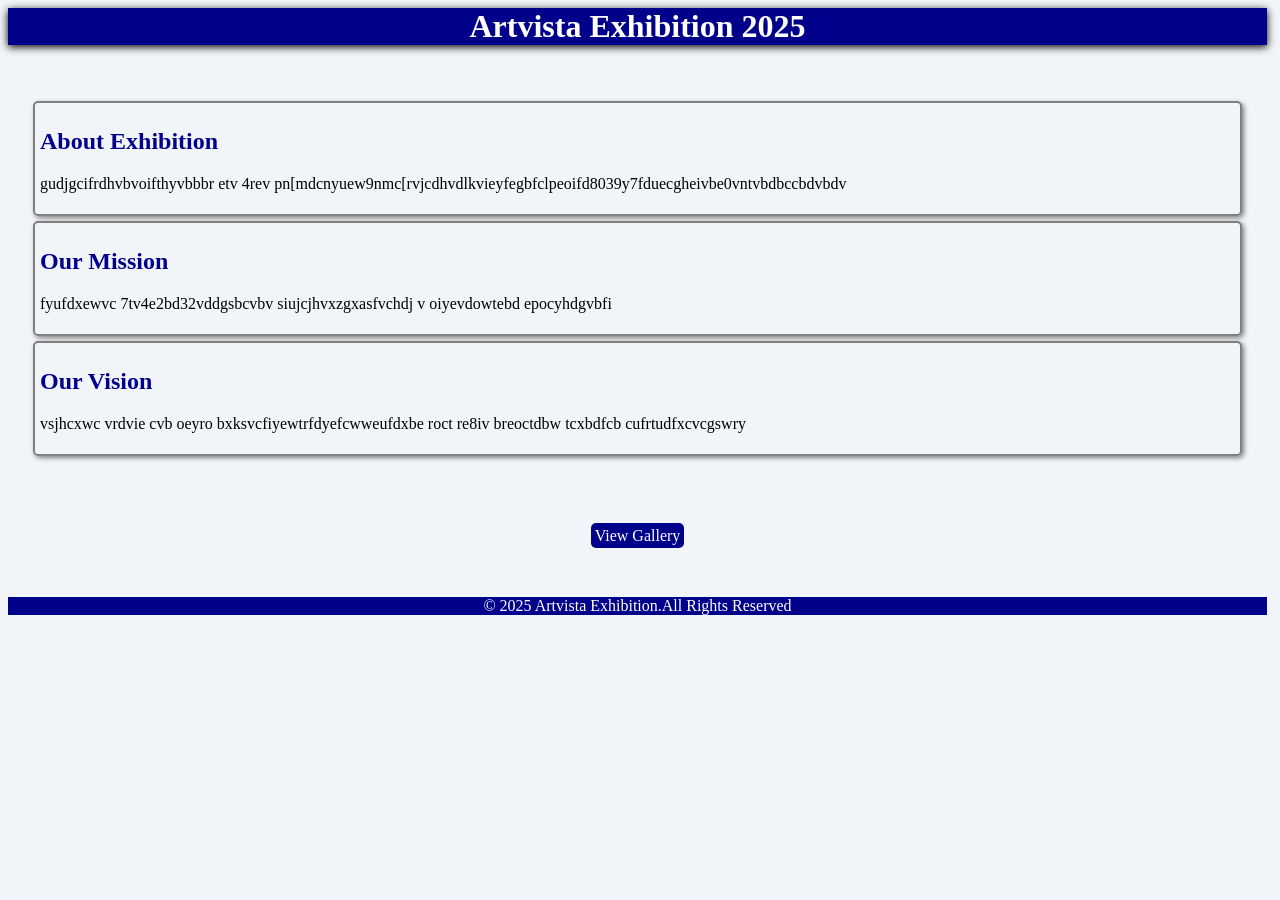
<file: Practical 5/index.html>
<html>
<head>
<title>ICA Past paper</title><link rel="stylesheet" href="style.css">
</head>
<body>
<header>
<h1>Artvista Exhibition 2025</h1>
</header>
<main>

<div class="content">
<h2>About Exhibition</h2>
<p>gudjgcifrdhvbvoifthyvbbbr etv 4rev pn[mdcnyuew9nmc[rvjcdhvdlkvieyfegbfclpeoifd8039y7fduecgheivbe0vntvbdbccbdvbdv
</p> </div>


<div class="content">
<h2>Our Mission</h2>
<p>fyufdxewvc 7tv4e2bd32vddgsbcvbv siujcjhvxzgxasfvchdj v oiyevdowtebd epocyhdgvbfi</p></div>


<div class="content">
<h2>Our Vision</h2>
<p>vsjhcxwc vrdvie cvb oeyro bxksvcfiyewtrfdyefcwweufdxbe roct re8iv breoctdbw tcxbdfcb cufrtudfxcvcgswry</p></div>
</main><br><br>

<center><nav><a href="Gallery.html">View Gallery</a></nav></center><br><br>

<footer><p>&copy; 2025 Artvista Exhibition.All Rights Reserved</p></footer>
</body>
</html>
</file>
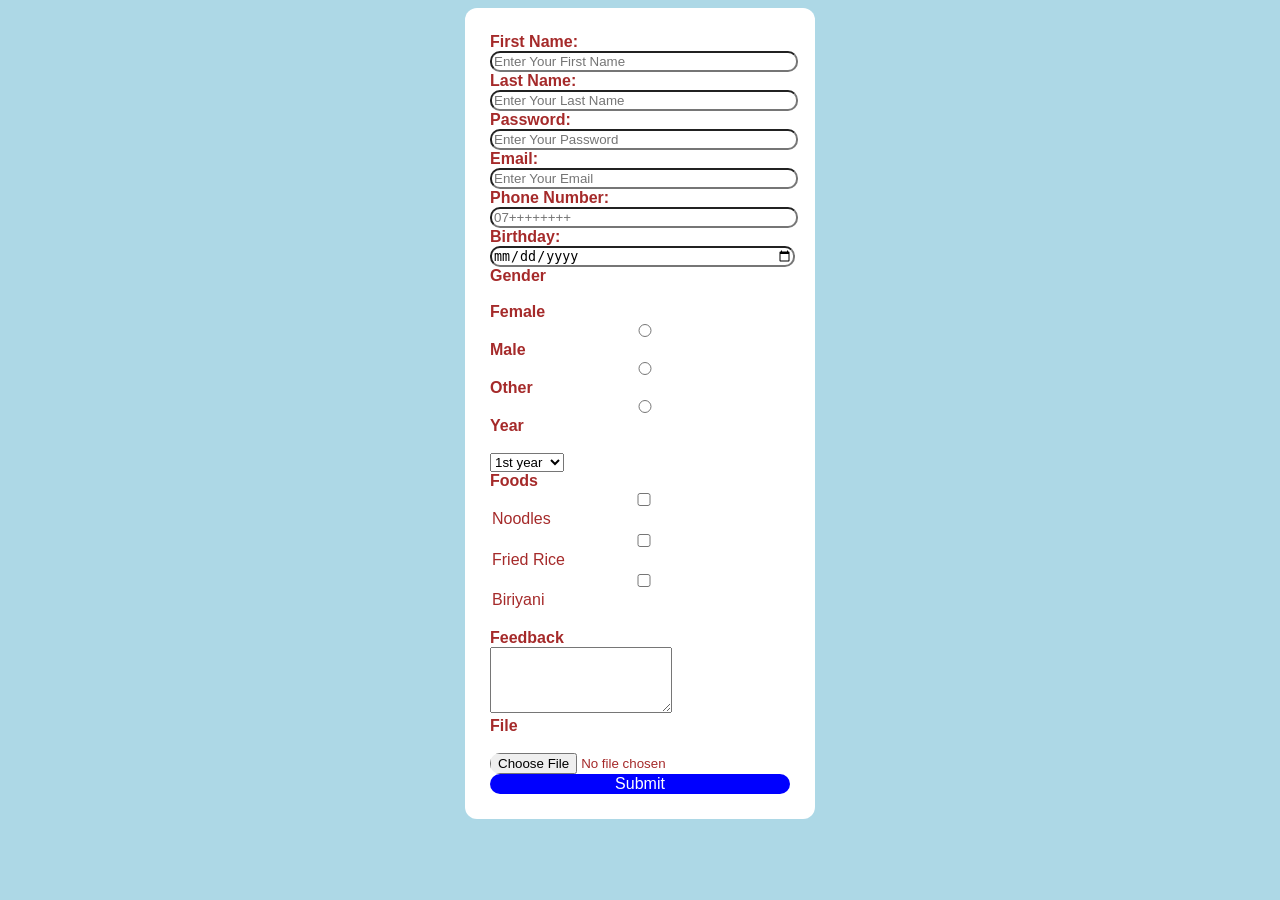
<file: practical 3/Application form.html>
<!DOCTYPE html>
<html> 
<head>
   <title> Application Form </title>
   <link rel="stylesheet" href="Application form.css">
</head>
<body>
    <form >
	    <label>First Name: </label>
		<input type="text" placeholder="Enter Your First Name" required><br>
		<label>Last Name: </label>
		<input type="text" placeholder="Enter Your Last Name"> </input> <br>
		<label>Password: </label>
		<input type="password" placeholder="Enter Your Password"> </input> <br>
		<label>Email:</label>
		<input type="email" placeholder="Enter Your Email"> </input> <br>
		<label>Phone Number:</label>
		<input type="tel" placeholder="07++++++++"></input> <br>
	    <label>Birthday: </label>
	    <input type="date"> <br>
		<label>Gender</label><br>
		<label>Female
		<input type="radio" name="gender">
		<label>Male
		<input type="radio" name="gender">
		<label>Other
		<input type="radio" name="gender"><br>
		<label>Year</label><br>
		<select>
		    <option> 1st year</option>
			<option> 2nd year</option>
			<option> 3rd year</option>
			<option> 4th year</option>
		
		</select><br>
		
		<label> Foods </label>
		<input type="checkbox"><option> Noodles    </option>
		<input type="checkbox"><option> Fried Rice </option>
		<input type="checkbox"><option> Biriyani    </option><br>
		
		<label>Feedback</label>
		<textarea rows=4></textarea><br>
		<label>File</label><br>
		<input type ="file">
		  <input type="submit">
		</form>
		</body>
		</html>
</file>
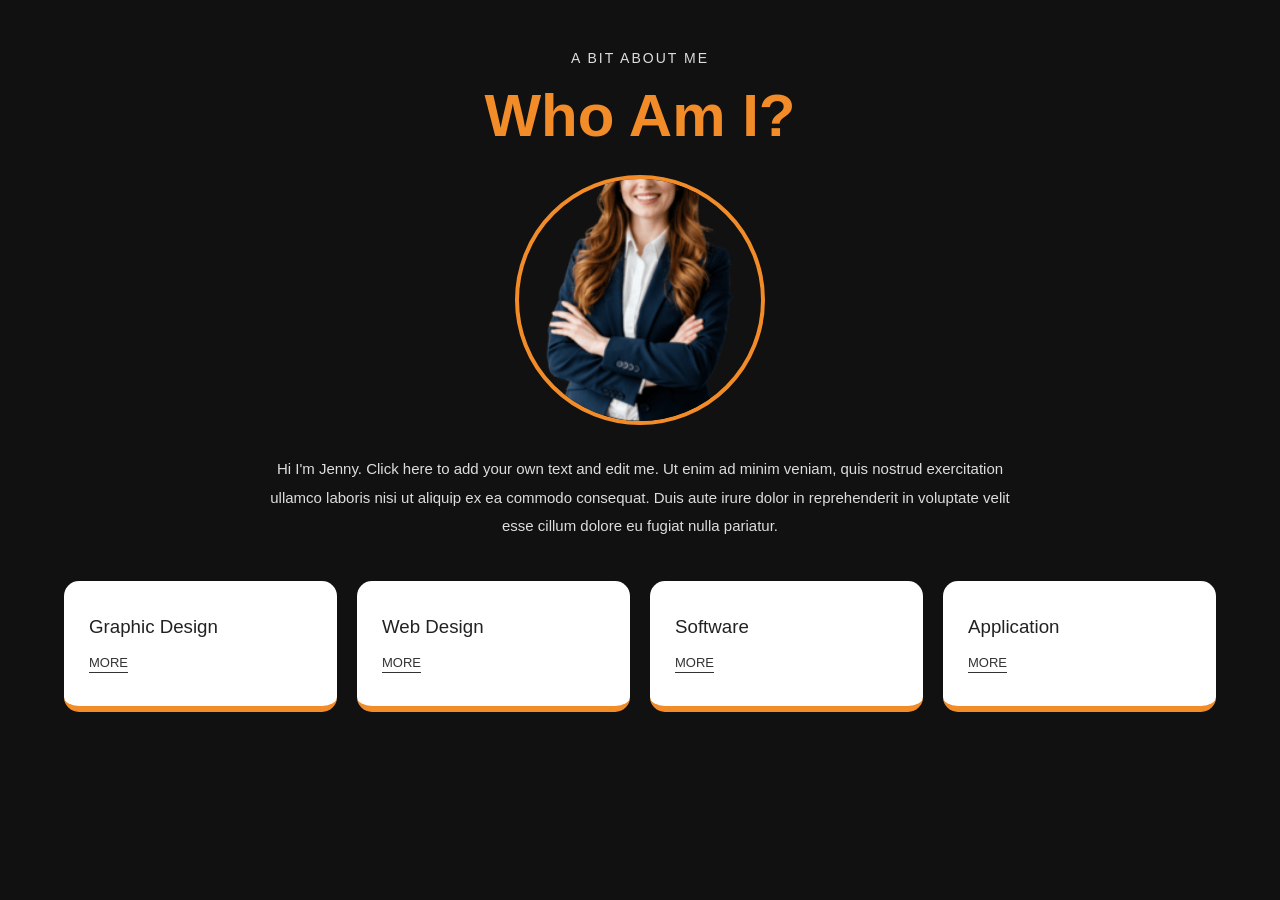
<file: Practical 4/profile.html>
<!DOCTYPE html>
<html>
<head>
    <title>About Me </title>
    <link rel="stylesheet" href="profile.css">
</head>
<body>

    <section class="about">
        <p class="subtitle">A BIT ABOUT ME</p>
        <h1>Who Am I?</h1>

        <div class="profile">
            <img src="lady.webp" alt="Profile">
        </div>

        <p class="description">
            Hi I'm Jenny. Click here to add your own text and edit me.
            Ut enim ad minim veniam, quis nostrud exercitation ullamco laboris
            nisi ut aliquip ex ea commodo consequat. Duis aute irure dolor in
            reprehenderit in voluptate velit esse cillum dolore eu fugiat nulla pariatur.
        </p>

        <div class="services">

            <div class="card">
                <i class="fa-solid fa-pen-nib"> </i>
                <h3>Graphic Design</h3>
                <a href="#">MORE</a>
            </div>

            <div class="card">
                <i class="fa-solid fa-window-maximize"></i>
                <h3>Web Design</h3>
                <a href="#">MORE</a>
            </div>

            <div class="card">
                <i class="fa-solid fa-laptop-code"></i>
                <h3>Software</h3>
                <a href="#">MORE</a>
            </div>

            <div class="card">
                <i class="fa-solid fa-layer-group"></i>
                <h3>Application</h3>
                <a href="#">MORE</a>
            </div>

        </div>
    </section>

</body>
</html>
</file>
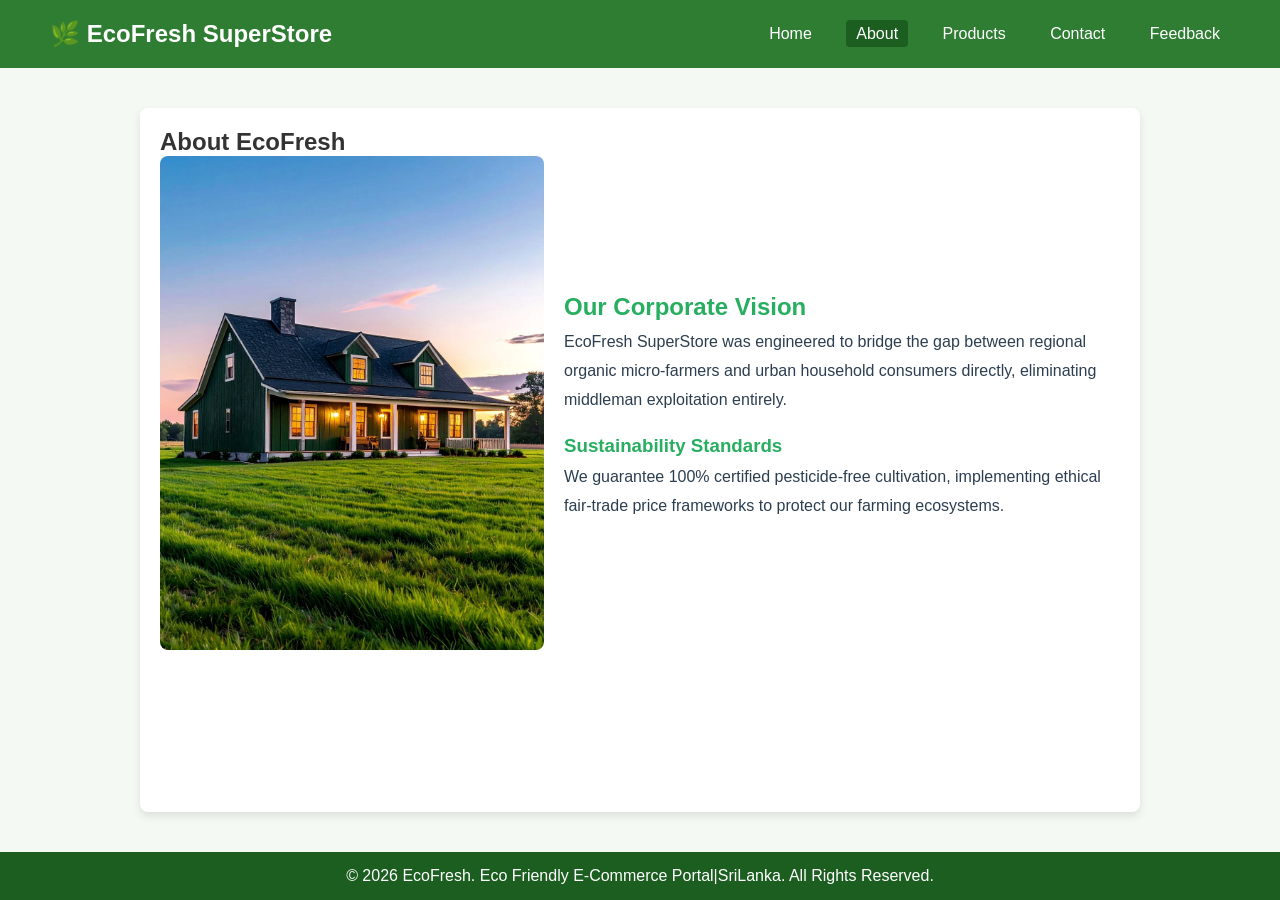
<file: Website Project/Website Project/about.html>
<!DOCTYPE html>
<html>
<head>
    <title>EcoFresh | About Us</title>
    <link rel="stylesheet" href="organic.css">
</head>
<body>
    <header>
        <div class="logo">🌿 EcoFresh SuperStore</div>
        <nav>
             <a href="organic products.html">Home</a>
            <a href="about.html" class="active">About</a>
            <a href="products.html">Products</a>
            <a href="contact organic.html">Contact</a>
            <a href="feedback.html">Feedback</a>
        </nav>
    </header>

    <main class="container">
        <h2>About EcoFresh</h2>
        <div class="about-section">
            <img src="farmhouse.webp" alt="Farm">
			
		<div class="about-text">
            <h2>Our Corporate Vision</h2>
            <p>EcoFresh SuperStore was engineered to bridge the gap between regional organic micro-farmers and urban household consumers directly, eliminating middleman exploitation entirely.</p>
    
            <h3>Sustainability Standards</h3>
            <p>We guarantee 100% certified pesticide-free cultivation, implementing ethical fair-trade price frameworks to protect our farming ecosystems.</p>
        </div>	
			

        </div>
    </main>

    <footer>
        <p>&copy; 2026 EcoFresh. Eco Friendly E-Commerce Portal|SriLanka. All Rights Reserved.</p>
    </footer>
</body>
</html>
</file>
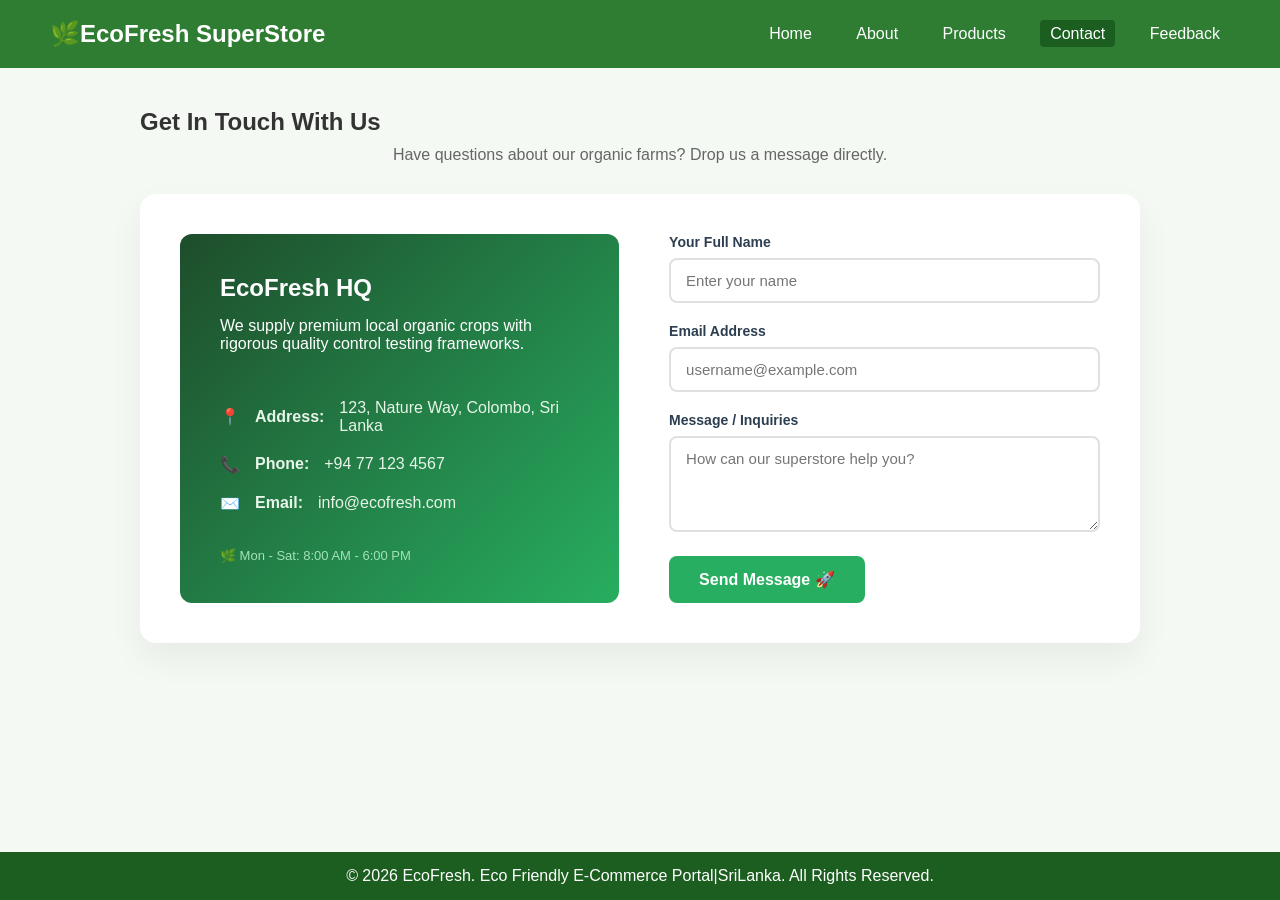
<file: Website Project/Website Project/contact organic.html>
<!DOCTYPE html>
<html>
<head>
    <title>EcoFresh | Contact</title>
    <link rel="stylesheet" href="organic.css">
</head>
<body>
    <header>
        <div class="logo">🌿EcoFresh SuperStore</div>
        <nav>
             <a href="organic products.html">Home</a>
            <a href="about.html">About</a>
            <a href="products.html">Products</a>
            <a href="contact organic.html" class="active">Contact</a>
            <a href="feedback.html">Feedback</a>
        </nav>
    </header>
  
  <main class="container" style="background: transparent; box-shadow: none; padding: 0;">
        <h2 style="margin-bottom: 10px;">Get In Touch With Us</h2>
        <p style="text-align: center; color: #666; margin-bottom: 30px;">Have questions about our organic farms? Drop us a message directly.</p>
        
        <div class="contact-wrapper">
            <div class="contact-brand-card">
                <div>
                    <h3>EcoFresh HQ</h3>
                    <p>We supply premium local organic crops with rigorous quality control testing frameworks.</p>
                </div>
                
                <div class="contact-details-list">
                    <p>📍 <strong>Address:</strong> 123, Nature Way, Colombo, Sri Lanka</p>
                    <p>📞 <strong>Phone:</strong> +94 77 123 4567</p>
                    <p>✉️ <strong>Email:</strong> info@ecofresh.com</p>
                </div>
                
                <div style="font-size: 13px; color: #a3e2b7;">🌿 Mon - Sat: 8:00 AM - 6:00 PM</div>
            </div>
            
            <div class="contact-form-block">
                <form action="#" method="POST" onsubmit="event.preventDefault(); alert('Message sent successfully to EcoFresh Support!');this.reset();">
                    <div class="form-group-row">
                        <label>Your Full Name</label>
                        <input type="text" placeholder="Enter your name" required>
                    </div>
                    
                    <div class="form-group-row">
                        <label>Email Address</label>
                        <input type="email" placeholder="username@example.com" required>
                    </div>
                    
                    <div class="form-group-row">
                        <label>Message / Inquiries</label>
                        <textarea rows="4" placeholder="How can our superstore help you?" required></textarea>
                    </div>
                    
                    <button type="submit" class="form-submit-btn">Send Message 🚀</button>
                </form>
            </div>
        </div>
    </main>

    <footer>
	  <p>&copy; 2026 EcoFresh. Eco Friendly E-Commerce Portal|SriLanka. All Rights Reserved.</p>
    </footer>
</body>
</html>
</file>
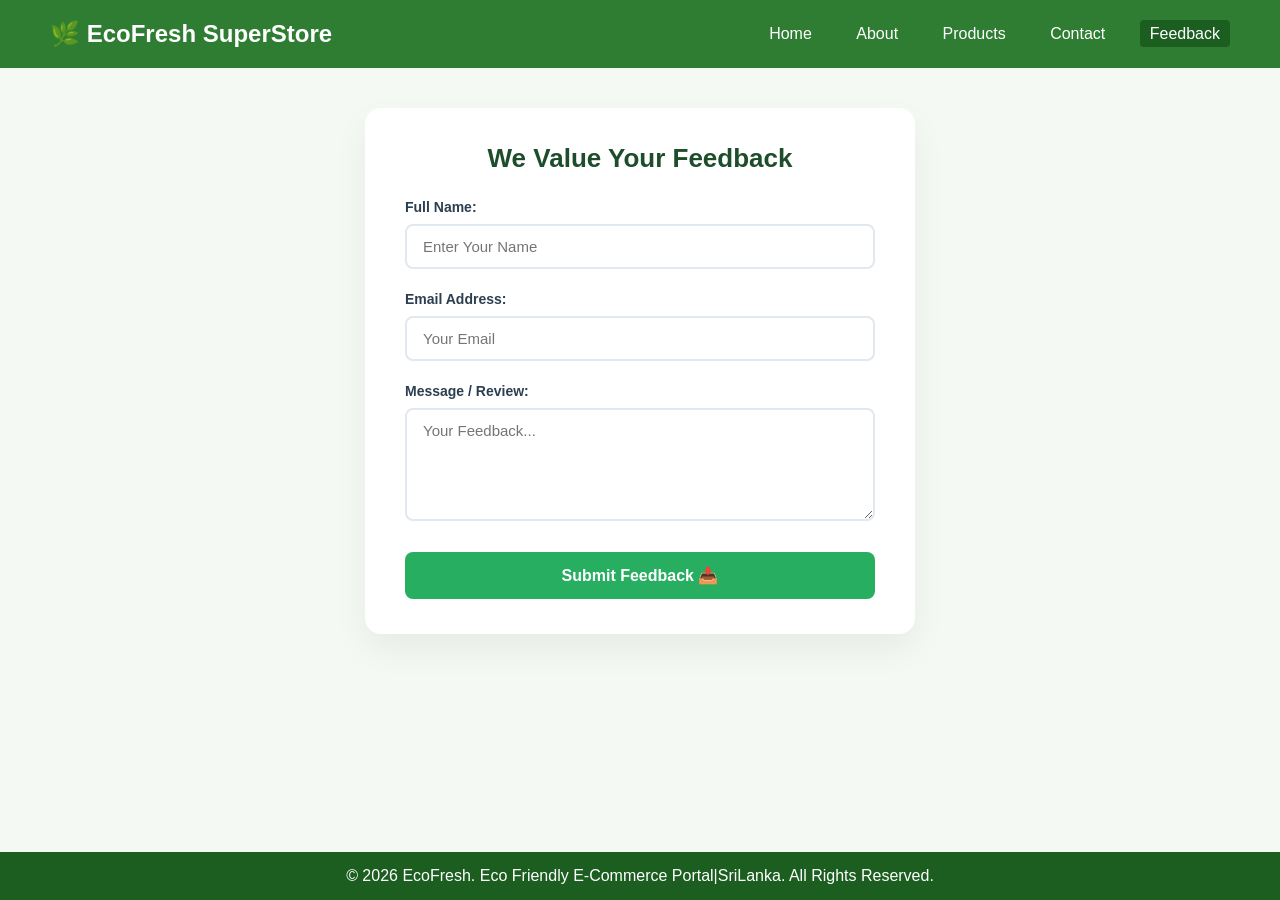
<file: Website Project/Website Project/feedback.html>
<!DOCTYPE html>
<html>
<head>
    <title>EcoFresh | Feedback</title>
    <link rel="stylesheet" href="organic.css">
</head>
<body>
    <header>
        <div class="logo">🌿 EcoFresh SuperStore</div>
        <nav>
            <a href="organic products.html">Home</a>
            <a href="about.html">About</a>
            <a href="products.html">Products</a>
            <a href="contact organic.html">Contact</a>
            <a href="feedback.html" class="active">Feedback</a>
        </nav>
    </header>

    <main style="background: transparent; box-shadow: none; padding: 0;">
        <div class="feedback-box">
            <h2>We Value Your Feedback</h2>
            
            <form id="feedbackForm" onsubmit="event.preventDefault();alert('🌿 EcoFresh SuperStore says:\n\nThank You! Your Valuable Feedback has been Submitted Successfully.');this.reset();">
                <div class="form-field-group">
                    <label for="name">Full Name:</label>
                    <input type="text" id="name" placeholder="Enter Your Name" required>
                </div>
                
                <div class="form-field-group">
                    <label for="email">Email Address:</label>
                    <input type="email" id="email" placeholder="Your Email" required>
                </div>
                
                <div class="form-field-group">
                    <label for="message">Message / Review:</label>
                    <textarea id="message" rows="5" placeholder="Your Feedback..." required></textarea>
                </div>
                
                <button type="submit" class="feedback-submit-btn">Submit Feedback 📥</button>
            </form>
        </div>
    </main>

    <footer>
        <p>&copy; 2026 EcoFresh. Eco Friendly E-Commerce Portal|SriLanka. All Rights Reserved.</p>
    </footer>

    <script src="organic script.js"></script>
</body>
</html>
</file>
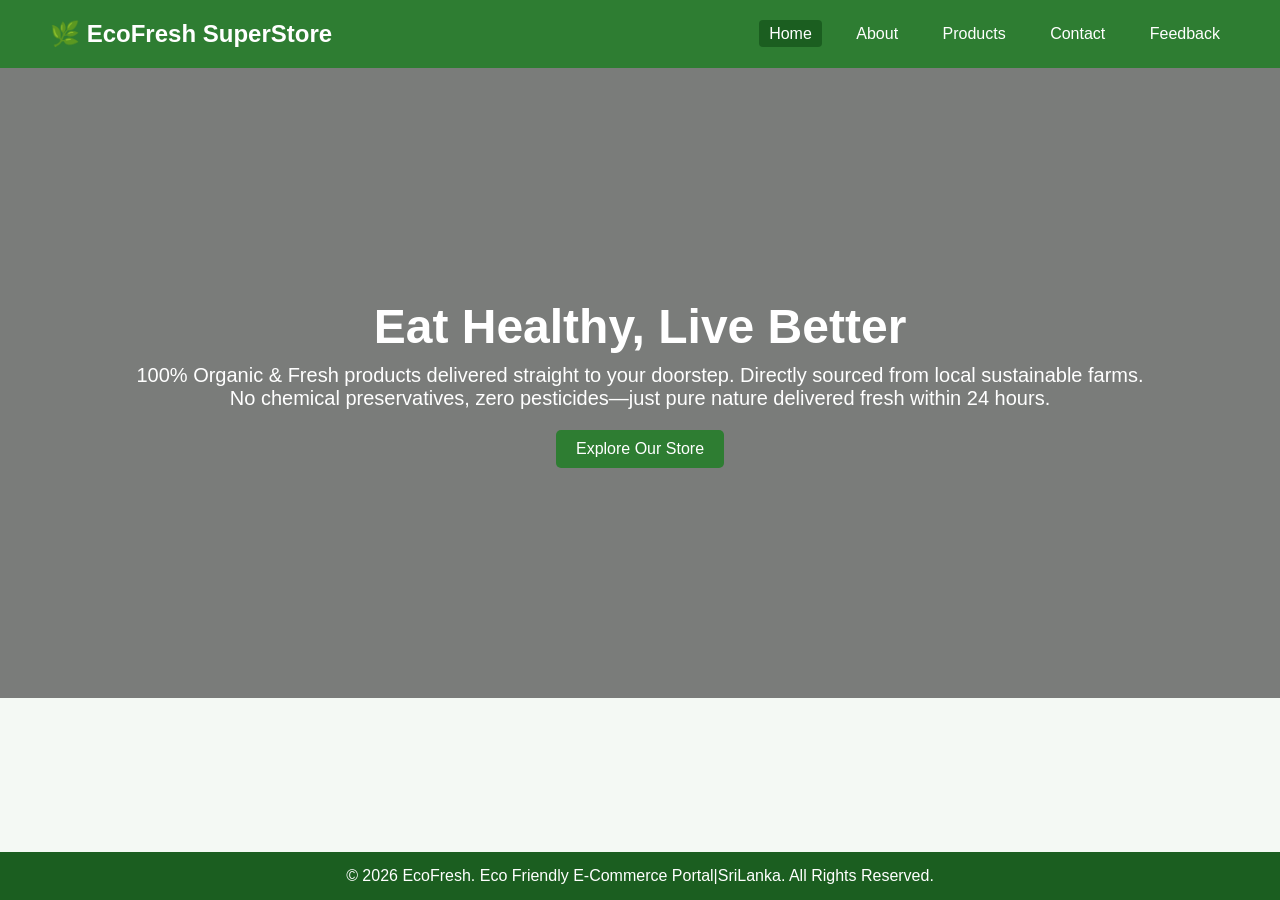
<file: Website Project/Website Project/organic products.html>
<!DOCTYPE html>
<html>
<head>
    <title>EcoFresh Organic | Freshness Delivered</title>
    <link rel="stylesheet" href="organic.css">
</head>
<body>
    <header>
        <div class="logo">🌿 EcoFresh SuperStore</div>
        <nav>
            <a href="organic products.html" class="active">Home</a>
            <a href="about.html">About</a>
            <a href="products.html">Products</a>
            <a href="contact organic.html">Contact</a>
            <a href="feedback.html">Feedback</a>
        </nav>
    </header>

    <section class="hero">
        <div class="hero-content">
            <h1>Eat Healthy, Live Better</h1>
            <p>100% Organic & Fresh products delivered straight to your doorstep.
			Directly sourced from local sustainable farms.<br>
			No chemical preservatives, zero pesticides—just pure nature delivered fresh within 24 hours.</p>
			
            <a href="products.html" class="btn">Explore Our Store </a>
        </div>
    </section>

    <footer>
        <p>&copy; 2026 EcoFresh. Eco Friendly E-Commerce Portal|SriLanka. All Rights Reserved.</p>
    </footer>
</body>
</html>
</file>
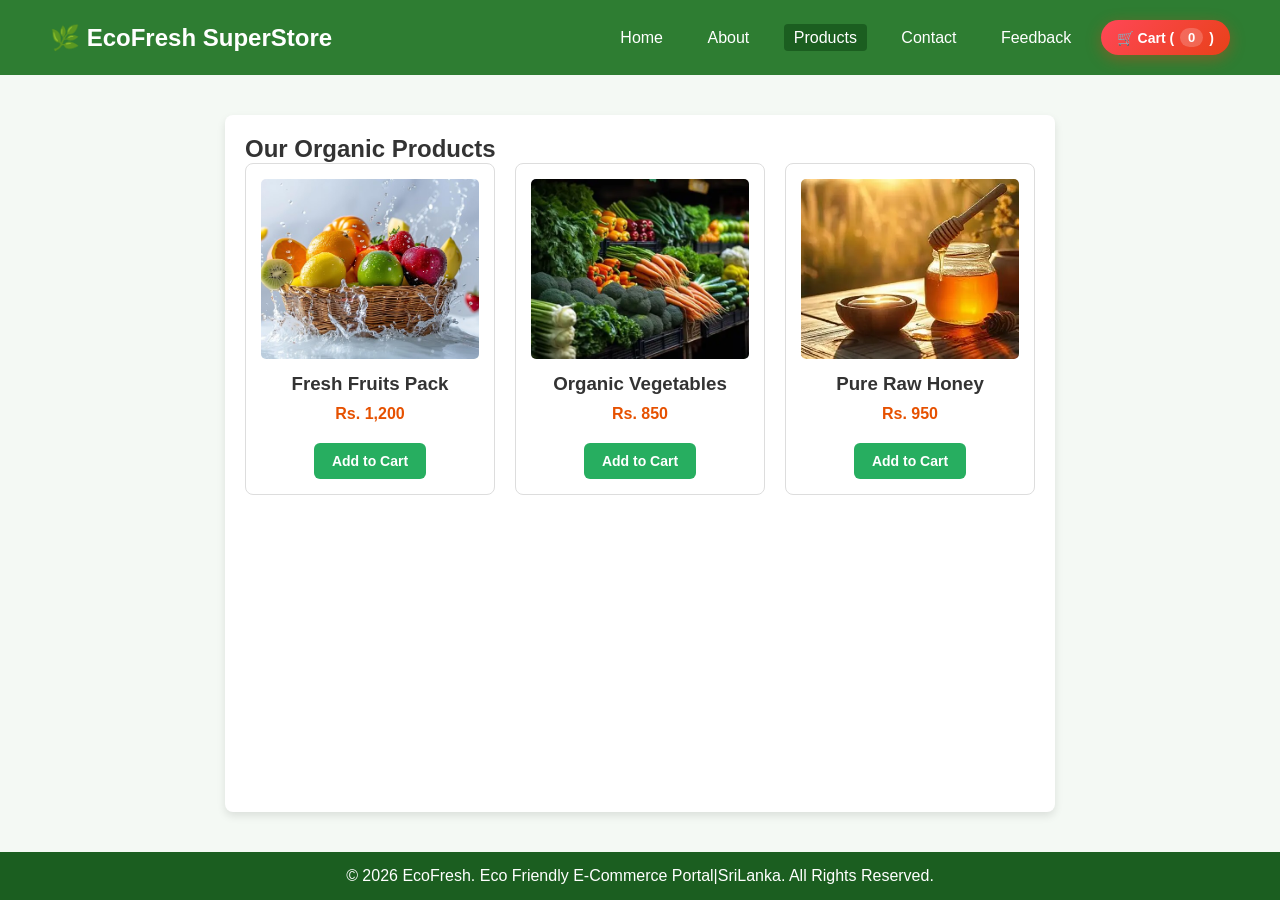
<file: Website Project/Website Project/products.html>
<!DOCTYPE html>
<html>
<head>
    <title>EcoFresh | Products</title>
    <link rel="stylesheet" href="organic.css">
</head>
<body>
    <header>
        <div class="logo">🌿 EcoFresh SuperStore</div>
        <nav>
            <a href="organic products.html" >Home</a>
            <a href="about.html">About</a>
            <a href="products.html" class="active">Products</a>
            <a href="contact organic.html">Contact</a>
            <a href="feedback.html">Feedback</a>
			<span class="cart-badge">🛒 Cart (<span id="cartCount">0</span>)</span> 
        </nav>
    </header>

    <main class="container">
        <h2>Our Organic Products</h2>
        <div class="product-grid">
            <div class="product-card">
                <img src="freshfruits.jpg" alt="Fruits">
                <h3>Fresh Fruits Pack</h3>
                <p>Rs. 1,200</p>
                
				<button class="add-to-cart-btn" onclick="updateCart('Fresh Fruits Pack')">Add to Cart </button>
            </div>
            <div class="product-card">
                <img src="organicvegetable.webp" alt="Vegetables">
                <h3>Organic Vegetables</h3>
                <p>Rs. 850</p>
              
				<button class="add-to-cart-btn" onclick="updateCart('Organic Vegetables')">Add to Cart </button>
            </div>
            <div class="product-card">
                <img src="honey.webp" alt="Honey">
                <h3>Pure Raw Honey</h3>
                <p>Rs. 950</p>
              
				<button class="add-to-cart-btn" onclick="updateCart('Pure Raw Honey')">Add to Cart </button>
            </div>
        </div>
    </main>

    <footer>
       <p>&copy; 2026 EcoFresh. Eco Friendly E-Commerce Portal|SriLanka. All Rights Reserved.</p>
    </footer>

    <script src="organic script.js"></script>
</body>
</html>
</file>
<file: Practical 5/style.css>
*{
box-sizing:border-box;}


body{
background-color:#F1F5F9;
padding-right:5px; 

}
h1{ border:20px;
background-color:darkblue;
color:white;
text-align:center;}
header{ position:sticky;top:0;box-shadow:0 2px 8px black;}

main{
padding:30px 20px;
margin:0 auto;
max-width:1500px;
flex:1;}	

.content{border:2px solid gray;
	border-radius:5px;
	padding:5px;
	margin:5px;
    box-shadow:2px 2px 5px gray;
	align:justify;}

	
h2{
	color:darkblue;}
	
a{padding:4px;
	background-color:darkblue;
	color:white;
	border-radius:5px;
	text-decoration:none;
	border:2px;
}
a:hover{color:yellow;}
footer{background-color:darkblue;
	position:sticky;
	bottom:0;
	text-align:center;
	color:white;}
</file>
<file: practical 3/Application form.css>
body{
background-color:lightblue;
font-family:sans-serif;
justify-content:center;
display:flex;
align-items:center;
color:brown;

}
form{
background-color:white;
border-radius:12px;
padding:25px;
width:300px;


}
label{ font-weight:bold;
display:block;

}
input{
width:100%;
border-radius:10px;
box-sizing:boder-box;
}


input[type="submit"]
{
background-color:blue;
color:white;
border:none;
font-size:16px;
}
input[type="submit"]:hover
{background-color:black;
}
</file>
<file: Practical 4/profile.css>
*{
    margin:0;
    padding:0;
    box-sizing:border-box;
    font-family:sans-serif;
}

body{
    background:#111;
    color:#fff;
    min-height:100vh;
}

.about{
    width:90%;
    max-width:1200px;
    margin:auto;
    text-align:center;
    padding:50px 0;
}

.subtitle{
    font-size:14px;
    letter-spacing:2px;
    margin-bottom:15px;
    color:#ddd;
}

.about h1{
    font-size:60px;
    color:#f28c28;
    margin-bottom:25px;
}

.profile{
    width:250px;
    height:250px;
    margin:0 auto 30px;
    border:4px solid #f28c28;
    border-radius:50%;
    overflow:hidden;
}

.profile img{
    width:100%;
    height:100%;
    object-fit:cover;
}

.description{
    max-width:750px;
    margin:20px auto;
    line-height:1.9;
    color:#ddd;
    font-size:15px;
}

.credit{
    margin:30px 0;
    color:#bbb;
    font-size:14px;
}

.services{
    display:grid;
    grid-template-columns:repeat(auto-fit,minmax(220px,1fr));
    gap:20px;
    margin-top:40px;
}

.card{
    background:#fff;
    color:#222;
    padding:35px 25px;
    border-radius:15px;
    text-align:left;
    border-bottom:6px solid #f28c28;
    transition:0.3s ease;
}

.card:hover{
    transform:translateY(-8px);
}

.card i{
    font-size:50px;
    color:#d4832e;
    margin-bottom:20px;
}

.card h3{
    margin-bottom:15px;
    font-weight:500;
}

.card a{
    text-decoration:none;
    color:#333;
    font-size:13px;
    border-bottom:1px solid #333;
    padding-bottom:2px;
}

.card a:hover{
    color:#f28c28;
    border-color:#f28c28;
}


@media(max-width:768px){

    .about h1{
        font-size:42px;
    }

    .profile{
        width:200px;
        height:200px;
    }
}
</file>
<file: Website Project/Website Project/organic.css>
/* General Styles */
* {
    margin: 0;
    padding: 0;
    box-sizing: border-box;
    font-family: 'Segoe UI', Tahoma, Geneva, Verdana, sans-serif;
}

body {
    background-color: #f4f9f4;
    color: #333;
    display: flex;
    flex-direction: column;
    min-height: 100vh;
}

/* Header & Navigation */
header {
    background-color: #2e7d32;
    color: white;
    padding: 20px 50px;
    display: flex;
    justify-content: space-between;
    align-items: center;
}

.logo {
    font-size: 24px;
    font-weight: bold;
}

nav a {
    color: white;
    text-decoration: none;
    margin-left: 20px;
    font-weight: 500;
    padding: 5px 10px;
    border-radius: 4px;
}

nav a:hover, nav a.active {
    background-color: #1b5e20;
}

/* Hero Section */
.hero {
    background: linear-gradient(rgba(0,0,0,0.5), rgba(0,0,0,0.5)), url('https://images.unsplash.com/photo-1464226184884-fa280b87c399?w=1200') no-repeat center center/cover;
    height: 70vh;
    display: flex;
    justify-content: center;
    align-items: center;
    text-align: center;
    color: white;
}

.hero h1 {
    font-size: 48px;
    margin-bottom: 10px;
}

.hero p {
    font-size: 20px;
    margin-bottom: 20px;
}

/* Main Container */
.container {
    max-width: 1000px;
    margin: 40px auto;
    padding: 20px;
    background: white;
    border-radius: 8px;
    box-shadow: 0 4px 8px rgba(0,0,0,0.1);
    flex: 1;
}

.about-section {
	display:flex;
	gap:40px;
    align-items:center;
	text-align:left;
}
/* About Text Column Wrapper Layout */
.about-text {
    color: #2c3e50;
    line-height: 1.8;
    text-align: left;
}

/* Overriding global center alignments inside about text blocks */
.about-text h2 {
    color: #27ae60;
    margin-left: 0px;
    text-align: left;
	display:block;
}

.about-text h3 {
    color: #27ae60 ;
    margin-top: 15px ;
    margin-left: 0px ;
    text-align: left 
	display:block;
}

/* Buttons */
.btn {
    display: inline-block;
    background-color: #2e7d32;
    color: white;
    padding: 10px 20px;
    text-decoration: none;
    border-radius: 5px;
    border: none;
    cursor: pointer;
    font-size: 16px;
}

.btn:hover {
    background-color: #1b5e20;
}

/* About Page */
.about-section {
    display: flex;
    align-items: center;
    gap: 20px;
}

.about-section img {
    width: 40%;
    border-radius: 8px;
}

/* Products Page */
.product-grid {
    display: flex;
    justify-content: space-around;
    gap: 20px;
    flex-wrap: wrap;
}

.product-card {
    background: #fff;
    border: 1px solid #ddd;
    border-radius: 8px;
    padding: 15px;
    text-align: center;
    width: 250px;
}

.product-card img {
    width: 100%;
    height: 180px;
    object-fit: cover;
    border-radius: 5px;
}

.product-card h3 {
    margin: 10px 0;
}

.product-card p {
    color: #e65100;
    font-weight: bold;
    margin-bottom: 10px;
}
/* ==========================================
   SHOPPING CART & BUTTON UI COMPONENTS
   ========================================== */

/* Premium Red Rounded Badge for Cart Counter Display */
.cart-badge {
    background: linear-gradient(135deg, #ff4757, #e84118);
    color: #ffffff;
    padding: 8px 16px;
    border-radius: 50px;
    font-weight: 700;
    font-size: 14px;
    margin-left: 15px;
    display: inline-flex;
    align-items: center;
    gap: 6px;
    box-shadow: 0 4px 15px rgba(232, 65, 24, 0.4);
    transition: all 0.3s ease;
}

/* Badge hover effect */
.cart-badge:hover {
    transform: scale(1.05);
    box-shadow: 0 6px 20px rgba(232, 65, 24, 0.6);
}

/* Inside badge counter text styling */
#cartCount {
    background: rgba(255, 255, 255, 0.2);
    padding: 2px 8px;
    border-radius: 10px;
    font-size: 13px;
}

/* Green Add to Cart Button Style */
.add-to-cart-btn {
    background-color: #27ae60;
    color: #ffffff;
    border: none;
    padding: 10px 18px;
    font-size: 14px;
    font-weight: 600;
    border-radius: 6px;
    cursor: pointer;
    margin-top: 10px;
    transition: all 0.2s ease;
}

/* Button hover animation */
.add-to-cart-btn:hover {
    background-color: #1e4d2b;
    transform: translateY(-2px);
}
/* Contact & Forms */
/* Modern Contact Split Grid Layout */
.contact-wrapper {
    display: flex;
    gap: 50px;
    align-items: stretch;
    background: #ffffff;
    padding: 40px;
    border-radius: 16px;
    box-shadow: 0 15px 35px rgba(0,0,0,0.06);
    margin: 30px auto;
    max-width: 1050px;
}

/* Left side Card branding info */
.contact-brand-card {
    flex: 1;
    background: linear-gradient(135deg, #1e4d2b, #27ae60);
    color: #ffffff;
    padding: 40px;
    border-radius: 12px;
    display: flex;
    flex-direction: column;
    justify-content: space-between;
}

.contact-brand-card h3 {
    font-size: 24px;
    margin-bottom: 15px;
    color: #ffffff !important;
}

.contact-details-list {
    margin-top: 30px;
}

.contact-details-list p {
    font-size: 16px;
    margin-bottom: 20px;
    display: flex;
    align-items: center;
    gap: 15px;
    color: #e8f5e9;
}

/* Right side Input Form Fields Container */
.contact-form-block {
    flex: 1.2;
    display: flex;
    flex-direction: column;
    justify-content: center;
}

.form-group-row {
    margin-bottom: 20px;
    text-align: left;
}

.form-group-row label {
    display: block;
    font-weight: 600;
    margin-bottom: 8px;
    color: #2c3e50;
    font-size: 14px;
}

.form-group-row input, 
.form-group-row textarea {
    width: 100%;
    padding: 12px 15px;
    border: 2px solid #e0e0e0;
    border-radius: 8px;
    font-size: 15px;
    transition: all 0.3s ease;
    box-sizing: border-box;
}

.form-group-row input:focus, 
.form-group-row textarea:focus {
    border-color: #27ae60;
    outline: none;
    box-shadow: 0 0 8px rgba(39, 174, 96, 0.15);
}

/* Luxury Form Submit Button */
.form-submit-btn {
    background-color: #27ae60;
    color: white;
    border: none;
    padding: 14px 30px;
    font-size: 16px;
    font-weight: 600;
    border-radius: 8px;
    cursor: pointer;
    transition: background 0.3s ease;
    align-self: flex-start;
}

.form-submit-btn:hover {
    background-color: #1e4d2b;
}
/* Premium Feedback Vertical Form Grid */
.feedback-box {
    max-width: 550px;
    margin: 40px auto;
    background: #ffffff;
    padding: 35px 40px;
    border-radius: 16px;
    box-shadow: 0 15px 35px rgba(0, 0, 0, 0.06);
}

.feedback-box h2 {
    color: #1e4d2b;
    margin-bottom: 25px;
    font-size: 26px;
    text-align: center;
}

/* Beautiful Block stack row configuration */
.form-field-group {
    margin-bottom: 22px;
    text-align: left;
}

.form-field-group label {
    display: block;
    font-weight: 600;
    margin-bottom: 9px;
    color: #2c3e50;
    font-size: 14px;
}

.form-field-group input,
.form-field-group textarea {
    width: 100%;
    padding: 12px 16px;
    border: 2px solid #e2e8f0;
    border-radius: 8px;
    font-size: 15px;
    color: #334155;
    transition: all 0.3s ease;
    box-sizing: border-box; /* Crucial block parameters to stop input escaping box */
}

/* Luxury Interactive Focus Highlights */
.form-field-group input:focus,
.form-field-group textarea:focus {
    border-color: #27ae60;
    outline: none;
    box-shadow: 0 0 8px rgba(39, 174, 96, 0.15);
}

/* Wide Dynamic Green Action Button */
.feedback-submit-btn {
    width: 100%;
    background-color: #27ae60;
    color: white;
    border: none;
    padding: 14px;
    font-size: 16px;
    font-weight: 600;
    border-radius: 8px;
    cursor: pointer;
    transition: background 0.3s ease;
    margin-top: 5px;
}

.feedback-submit-btn:hover {
    background-color: #1e4d2b;
}

/* Footer */
footer {
    background-color: #1b5e20;
    color: white;
    text-align: center;
    padding: 15px;
    margin-top: auto;
}
</file>
